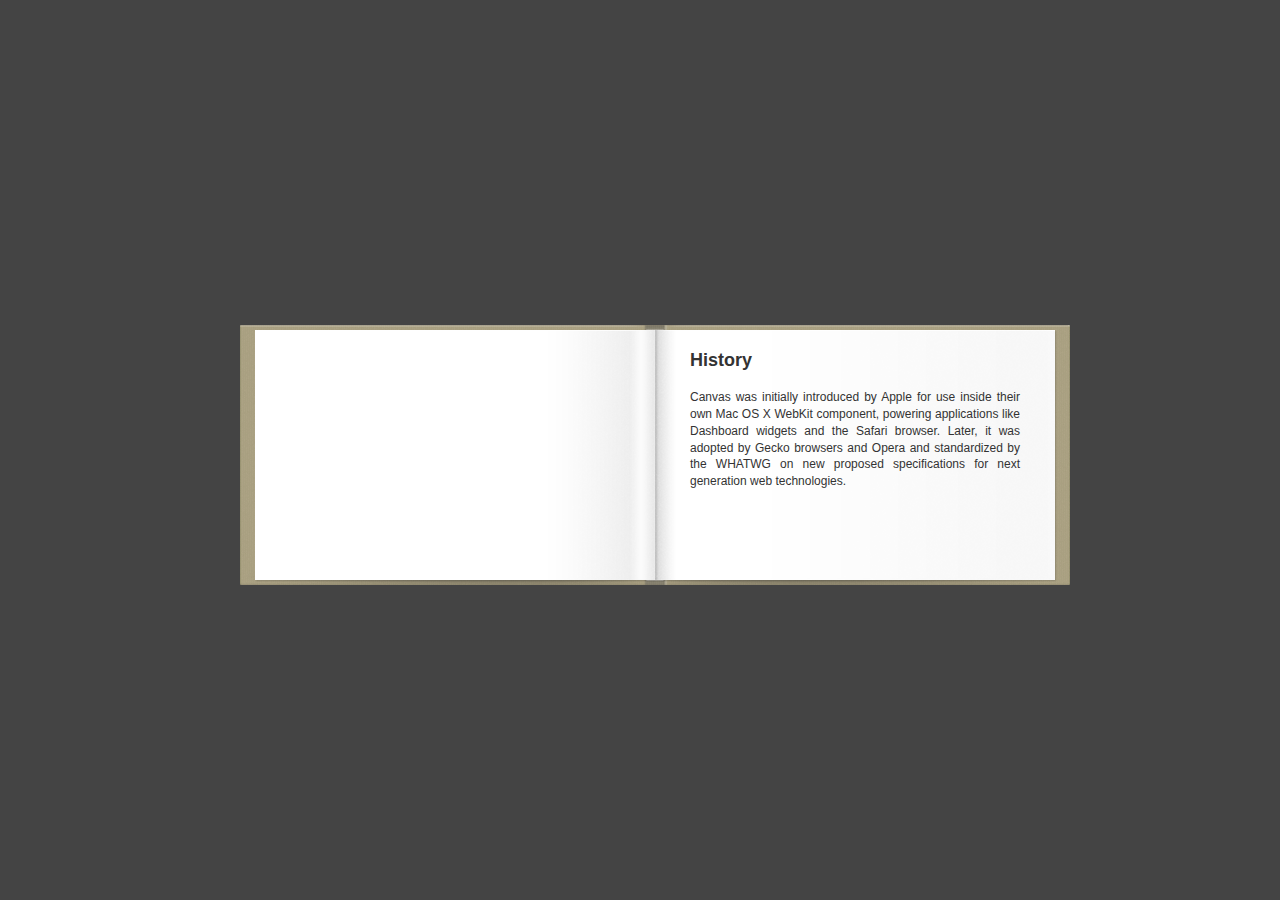
<file: example/index.html>
<!DOCTYPE html>
<html>
    <head>
		<meta http-equiv="Content-Type" content="text/html; charset=utf-8" />
		<link type="text/css" href="main.css" rel="stylesheet" media="screen" />
	</head>
	<body>
		<div id="book">
			<canvas id="pageflip-canvas"></canvas>
			<div id="pages">
				<section>
					<div>
						<h2>History</h2>
						<p>Canvas was initially introduced by Apple for use inside their own Mac OS X WebKit component, powering applications like Dashboard widgets and the Safari browser. Later, it was adopted by Gecko browsers and Opera and standardized by the WHATWG on new proposed specifications for next generation web technologies.</p>
					</div>
				</section>
				<section>
					<div>
						<h2>Usage</h2>
						<p>Canvas consists of a drawable region defined in HTML code with height and width attributes. JavaScript code may access the area through a full set of drawing functions similar to other common 2D APIs, thus allowing for dynamically generated graphics. Some anticipated uses of canvas include building graphs, animations, games, and image composition.</p>
					</div>
				</section>
				<section>
					<div>
						<h2>Reactions</h2>
						<p>At the time of its introduction the canvas element was met with mixed reactions from the web standards community. There have been arguments against Apple's decision to create a new proprietary element instead of supporting the SVG standard. There are other concerns about syntax e.g. the absence of a namespace.</p>
					</div>
				</section>
				<section>
					<div>
						<h2>Support</h2>
						<p>The element is currently supported by the latest versions of Mozilla Firefox, Google Chrome, Safari, and Opera. It is not natively implemented by Internet Explorer (IE) as of version 8, though support is in development for Internet Explorer 9; however, many of the Canvas element's features can be supported in IE, for example by using Google or Mozilla plugins, JavaScript libraries and either Adobe Flash or IE's proprietary VML.</p>
					</div>
				</section>
			</div>
		</div>
		<script type="text/javascript" src="pageflip.js"></script>
	</body>
<html>
</file>
<file: example/main.css>
body, h2, p {
	margin: 0;
	padding: 0;
}

body {
	background-color: #444;
	color: #333;
	font-family: Helvetica, sans-serif;
}

#book {
	background: url("book.png") no-repeat;
	position: absolute;
	width: 830px;
	height: 260px;
	left: 50%;
	top: 50%;
	margin-left: -400px;
	margin-top: -125px;
}

#pages section {
	background: url("paper.png") no-repeat;
	display: block;
	width: 400px;
	height: 250px;
	position: absolute;
	left: 415px;
	top: 5px;
	overflow: hidden;
}
	#pages section>div {
		display: block;
		width: 400px;
		height: 250px;
		font-size: 12px;
	}
	#pages section p,
	#pages section h2 {
		padding: 3px 35px;
		line-height: 1.4em;
		text-align: justify;
	}
	#pages section h2{
		margin: 15px 0 10px;
	}

#pageflip-canvas {
	position: absolute;
	z-index: 100;
}
</file>
